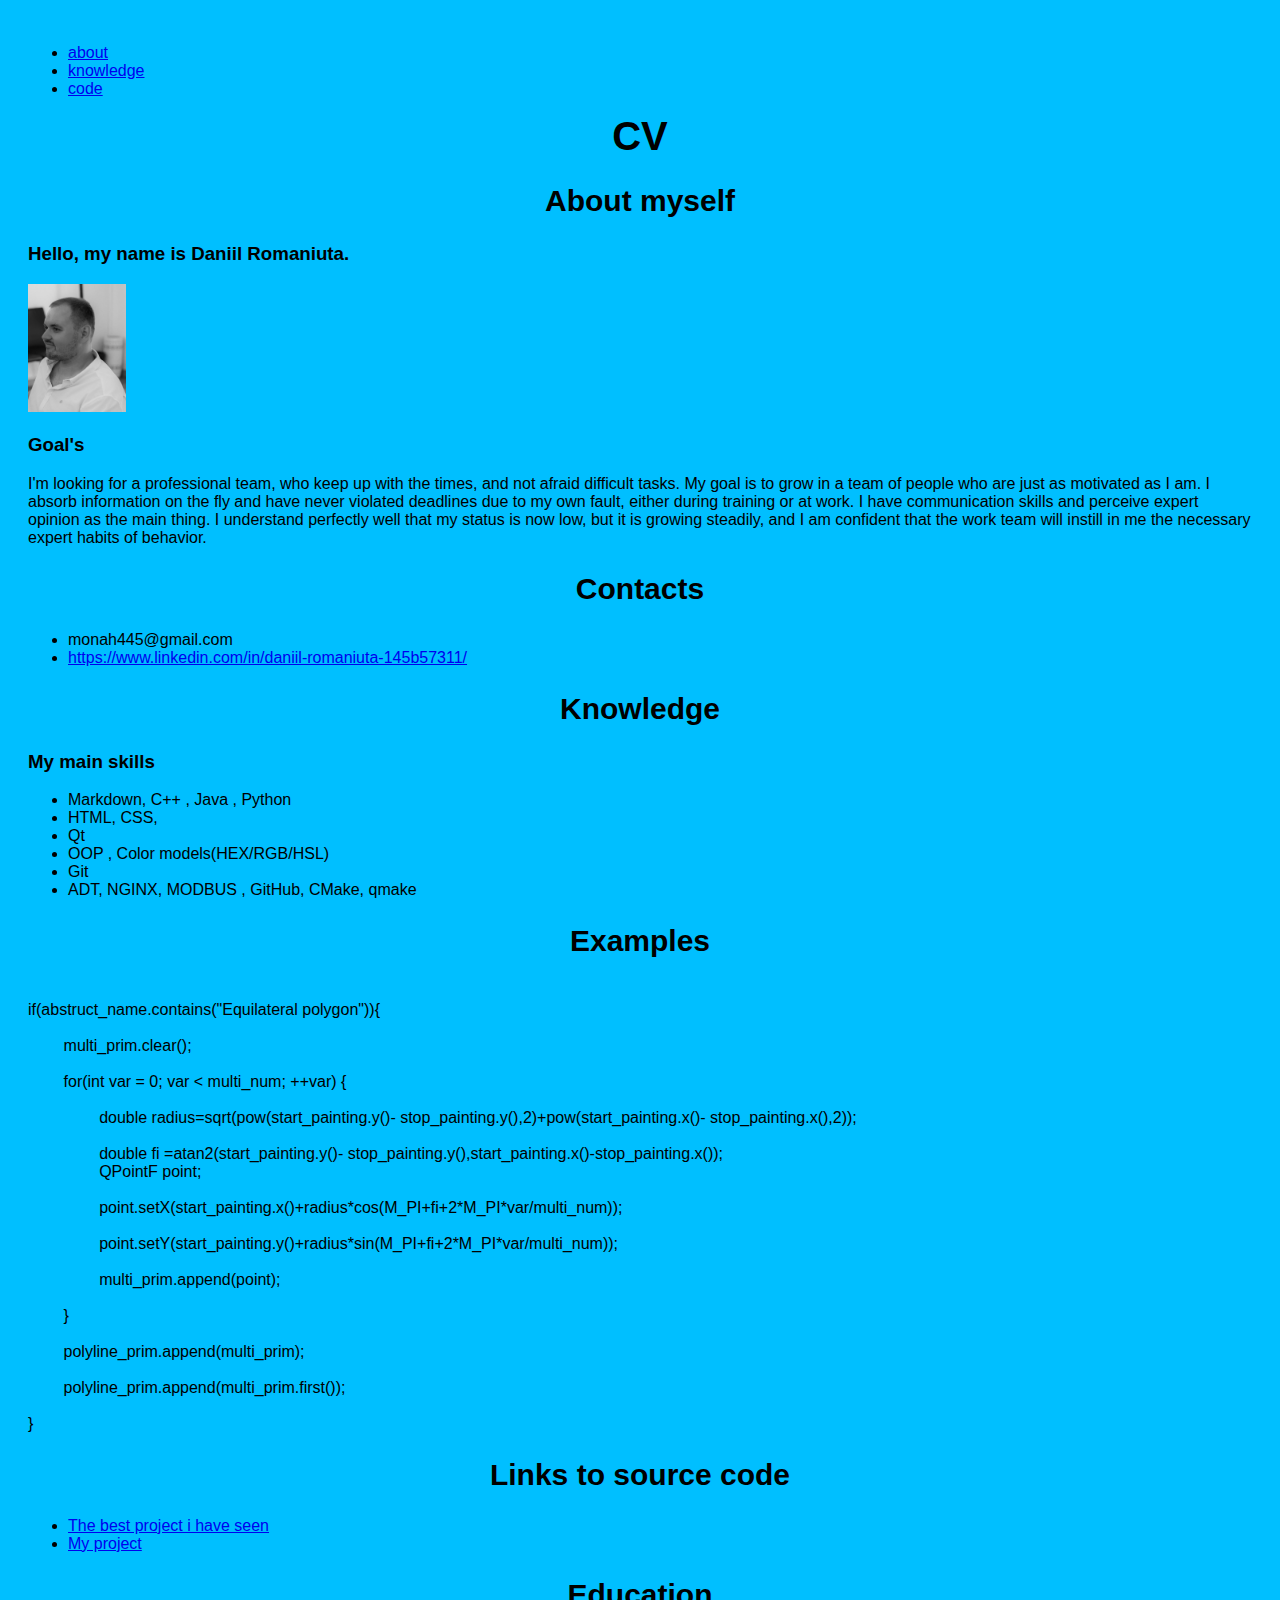
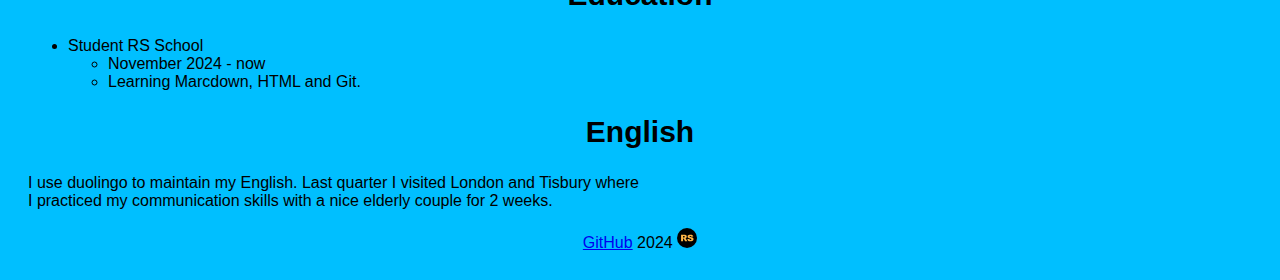
<file: index.html>
<!DOCTYPE html>
<html lang="en">
<head>
<meta http-equiv="Content-Type" content="text/html; charset=UTF-8">
<link rel="stylesheet" href="style.css">
<meta name="viewport" content="width=device-width, initial-scale=1.0">
    <title>CV</title>
  </head>
  <body>
<header>
    <aside>
      <nav>
        <ul>
          <li>
            <a href="https://daniil445.github.io/rsschool-cv/#about" class="navigate">about</a>
          </li>
          <li>
            <a href="https://daniil445.github.io/rsschool-cv/#knowledge" class="navigate">knowledge</a>
          </li>
          <li>
            <a href="https://daniil445.github.io/rsschool-cv/#code" class="navigate">code</a>
          </li>
        </ul>
      </nav>
    </aside>
</header>

<main>
<h1>CV</h1>
<h2 class="about">About myself</h2>
	<h3 >Hello, my name is Daniil Romaniuta.</h3>
<a href="https://www.linkedin.com/in/daniil-romaniuta-145b57311/"><img width="98" height="128" src="my.jpg" alt="Daniil's photo"></a>
<h3>Goal's</h3>
      <span>I'm looking for a professional team, who keep up with the times, and not afraid difficult tasks. 
My goal is to grow in a team of people who are just as motivated as I am. I absorb information on the 
fly and have never violated deadlines due to my own fault, either during training or at work. 
I have communication skills and perceive expert opinion as the main thing. I understand perfectly 
well that my status is now low, but it is growing steadily, and I am confident that the work team 
will instill in me the necessary expert habits of behavior.</span>

      <section>
<h2>Contacts</h2>
        <ul>
          <li>monah445@gmail.com</li>
          <li><a href="https://github.com/daniil445/rsschool-cv">https://www.linkedin.com/in/daniil-romaniuta-145b57311/</a></li>
        </ul>
      </section>

      <h2 id="knowledge">Knowledge</h2>
      <section >
        <h3 >My main skills</h3>
        <ul>
          <li>Markdown,  C++ , Java , Python</li>
          <li>HTML, CSS,</li>
          <li>Qt</li>
          <li>OOP , Color models(HEX/RGB/HSL)</li>
          <li>Git</li>
          <li>ADT, NGINX, MODBUS , GitHub, CMake, qmake</li>
        </ul>
      </section>

      <section>
        <div>
          <h2 >Examples</h2>
        </div>
        <div>
<p id="code">
if(abstruct_name.contains("Equilateral polygon")){<br>
 &#9;multi_prim.clear();<br>
 &#9;for(int var = 0; var &lt; multi_num; ++var) {<br>
 &#9; &#9;double radius=sqrt(pow(start_painting.y()- stop_painting.y(),2)+pow(start_painting.x()- stop_painting.x(),2));<br>
 &#9; &#9;double fi =atan2(start_painting.y()- stop_painting.y(),start_painting.x()-stop_painting.x());
 &#9; &#9;QPointF point;<br>
 &#9; &#9;point.setX(start_painting.x()+radius*cos(M_PI+fi+2*M_PI*var/multi_num));<br>
 &#9; &#9;point.setY(start_painting.y()+radius*sin(M_PI+fi+2*M_PI*var/multi_num));<br>
 &#9; &#9;multi_prim.append(point);<br>
 &#9;}<br>
 &#9;polyline_prim.append(multi_prim);<br>
 &#9;polyline_prim.append(multi_prim.first());<br>
}</p>
</div>

<h2>Links to source code</h2>
        <ul>
          <li><a href="https://github.com/daniil445/rsschool-cv">The best project i have seen </a></li>
          <li><a href="https://github.com/daniil445/rsschool-cv">My project</a></li>
        </ul>
      </section>
      <section>
        <h2>Education</h2>
        <ul>
          <li>Student RS School
			<ul>
          			<li>November 2024 - now</li>
          			<li>Learning Marcdown, HTML and Git.</li>
 			</ul>
		</li>
        </ul>
      </section>

      <section>
        <div>
          <h2>English</h2>
        </div>
        <span >I use duolingo to maintain my English. Last quarter I visited London and Tisbury where <br>
 I practiced my communication skills with a nice elderly couple for 2 weeks.
</span>
</section>
</main>
<br>
    <footer>
      <div>
        <a href="https://github.com/daniil445">GitHub</a>
        <time>2024</time>
        <a href="https://rs.school/"><img width="20" height="20" src="./rss-logo.svg" alt="rs logo"></a>
      </div>
    </footer>
</body></html>
</file>
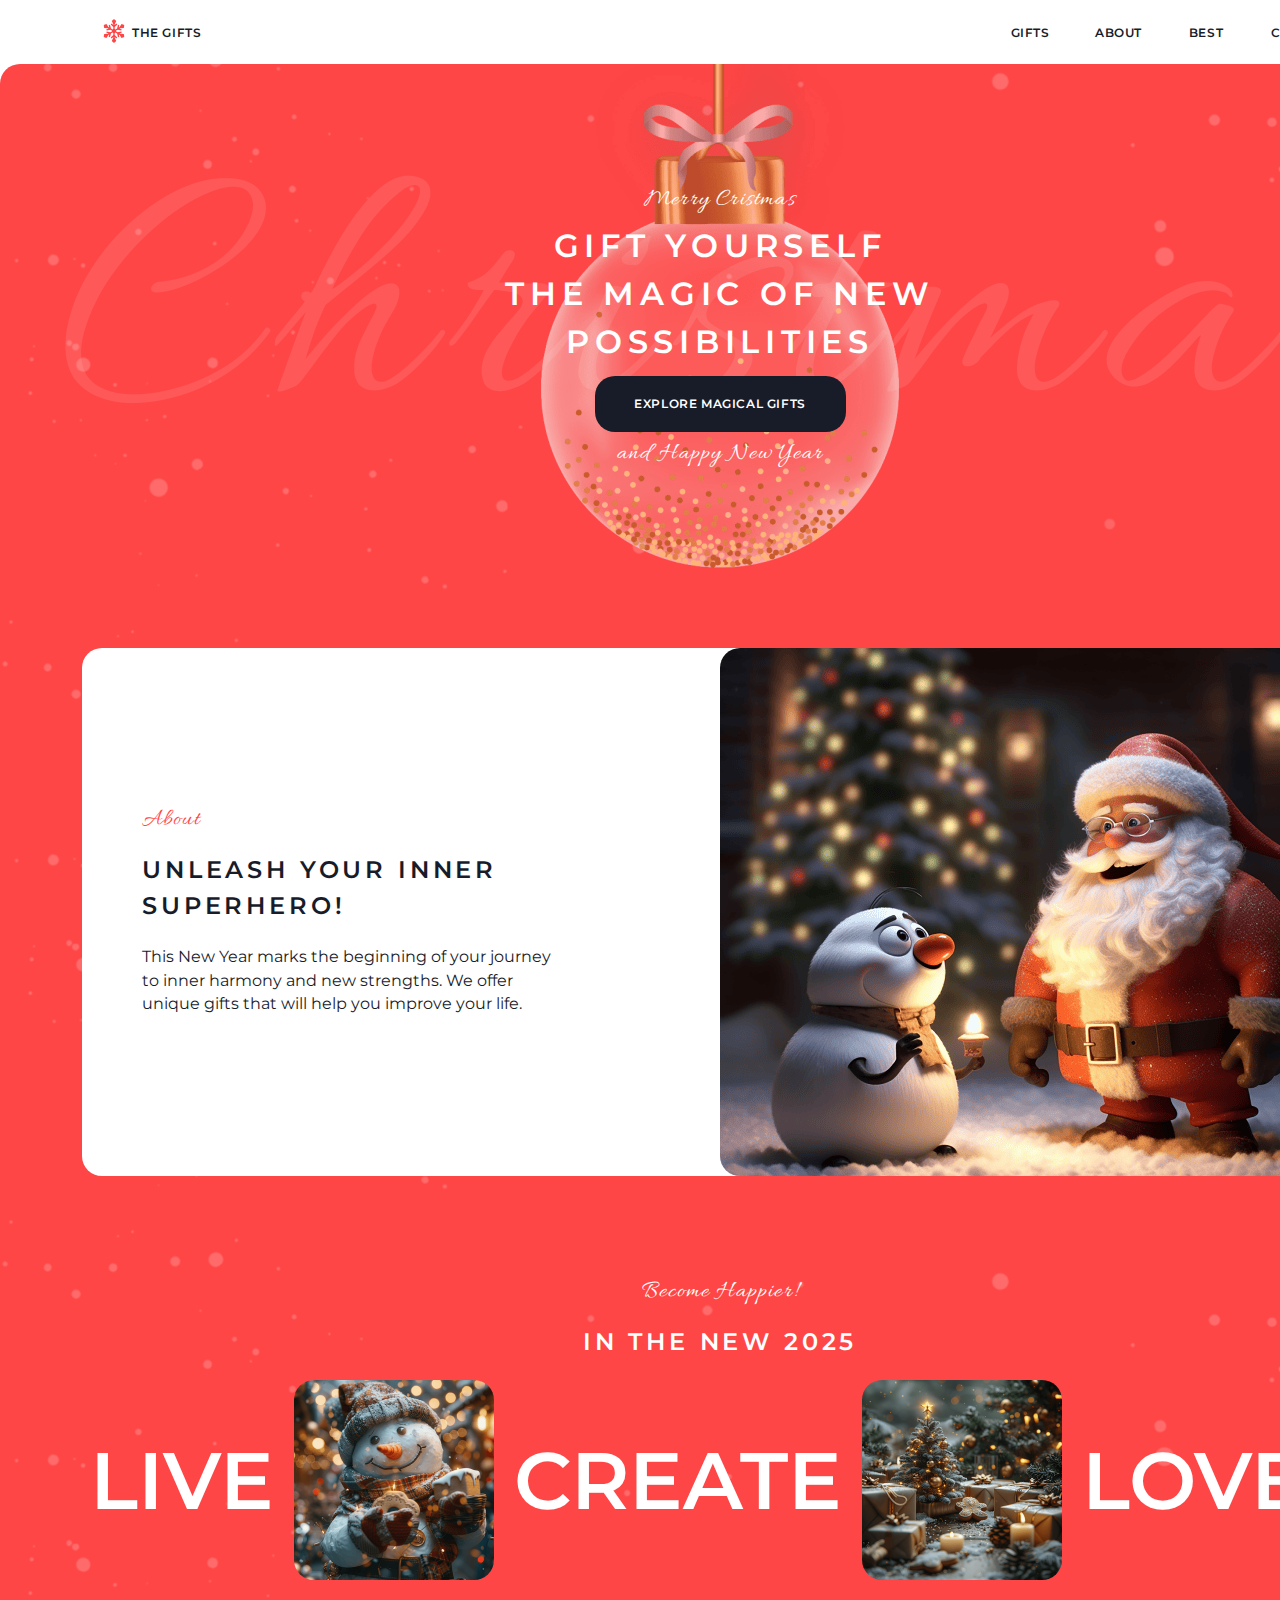
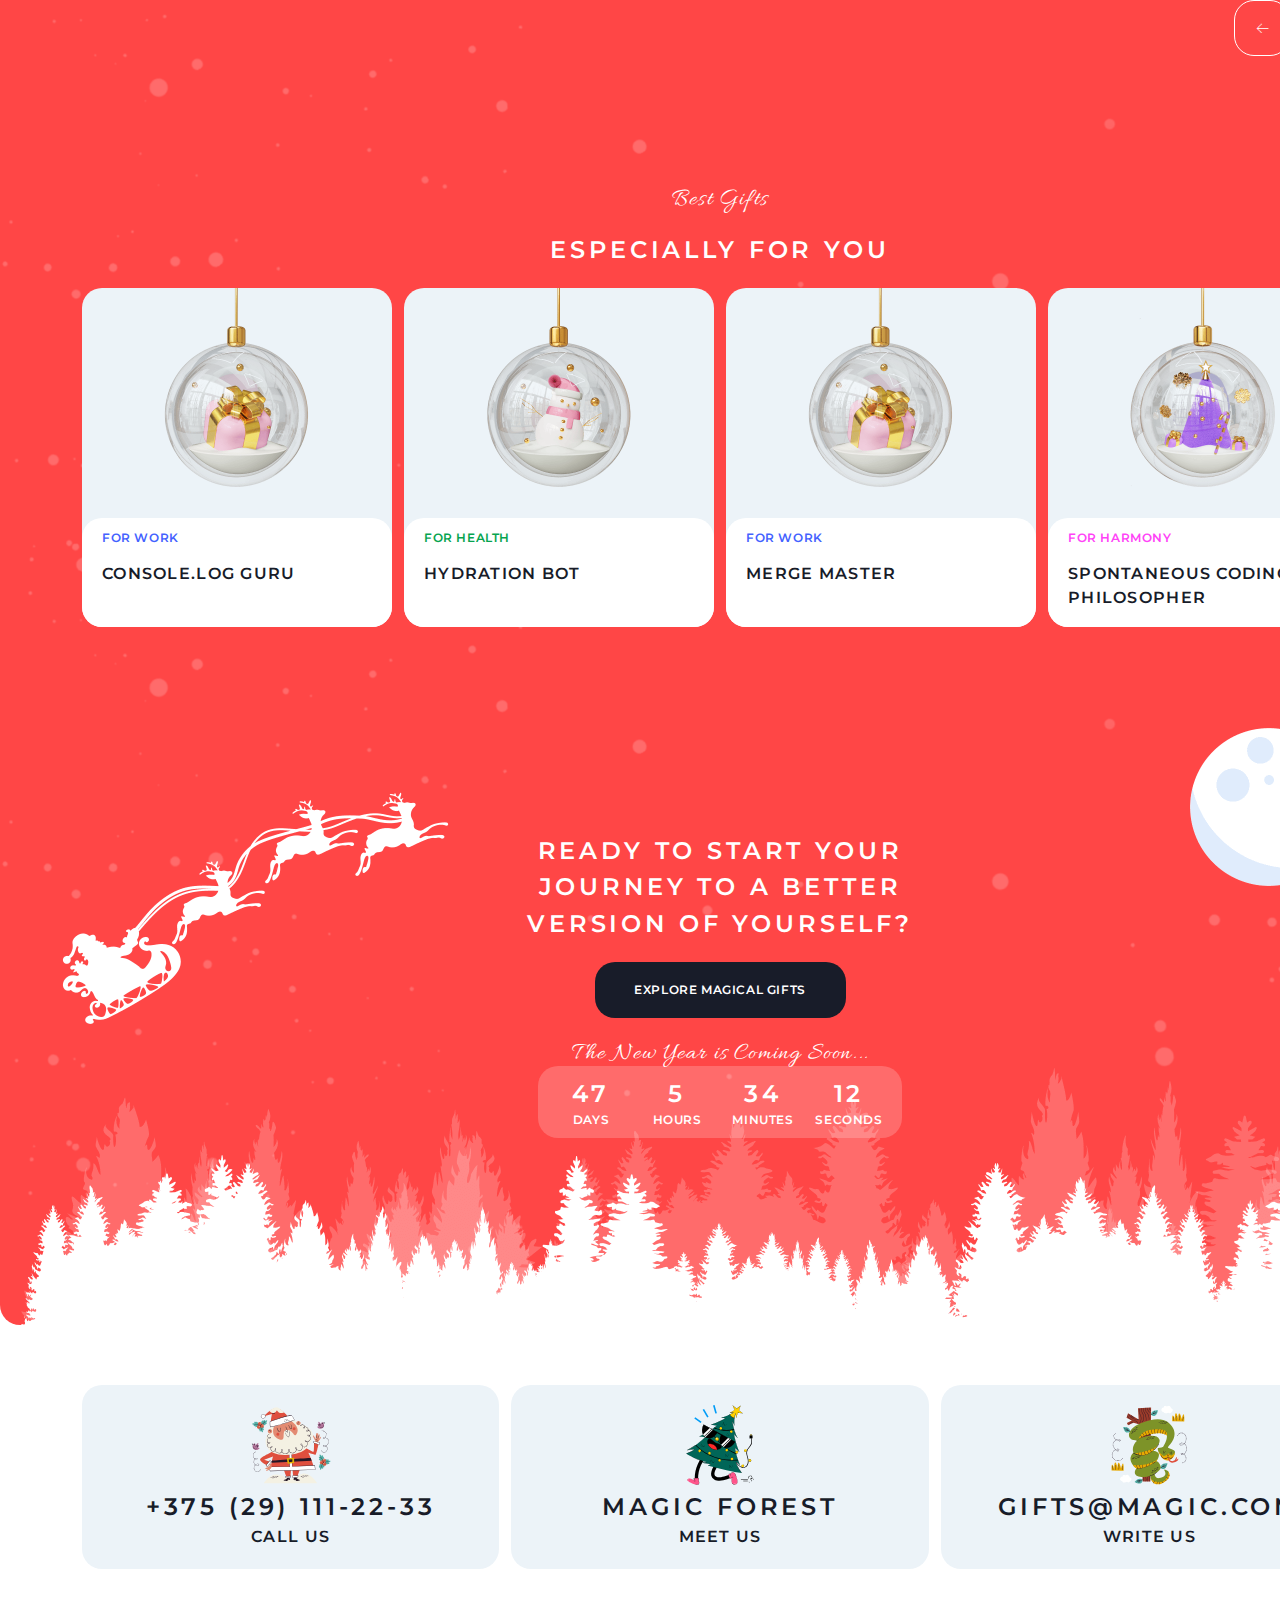
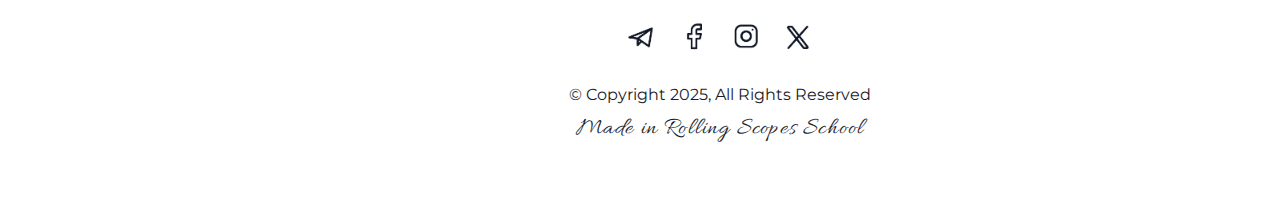
<file: christmas-shop/index.html>
<!DOCTYPE html>
<html lang="en">
<head>
    <meta http-equiv="Content-Type" content="text/html; charset=UTF-8">
    <link href='https://fonts.googleapis.com/css?family=Montserrat' rel='stylesheet'>
    <link href='https://fonts.googleapis.com/css?family=Allura' rel='stylesheet'>
    <link rel="stylesheet" href="style.css">
    <meta name="viewport" content="width=device-width, initial-scale=1.0">
    <title>Christmas Shop</title>
    <link rel="icon" href="img/showflake.ico">
</head>
<body>
    <header>
        <nav>
            <ul class="navigation">
                <li>
                    <div class="logo">
                        <a href="index.html"><img src="img/Home/snowflake.svg" alt="snowflake"></a>
                        <button onclick="window.location.href='index.html'" class="nav-item h4" id="logo">the gifts</button>
                    </div>
                </li>
                <li></li>
                <li><button onclick="window.location.href='gifts.html'" class="nav-item h4">gifts</button></li>
                <li><button onclick="window.location.href='index.html#about'" class="nav-item h4">about</button></li>
                <li><button onclick="window.location.href='index.html#best'" class="nav-item h4">best</button></li>
                <li><button onclick="window.location.href='#contacts'" class="nav-item h4">contacts</button></li>
            </ul>
        </nav>
    </header>

    <main>

        <div class="top_item">
            <p class="beauty-t" style=" margin-bottom: 0px; margin-top: 0px;">Merry Cristmas</p>
            <h1 style="margin-bottom: 10px; margin-top: 10px;">Gift yourself <br>the magic of new <br>possibilities</h1>
            <p onclick="window.location.href='gifts.html'" class="btn h4">Explore magical gifts</p>
            <p class="beauty-t" style="margin-top: 10px;margin-bottom: 38px;">and Happy New Year</p>
        </div>
        <div class="seckond-item" id="about">
            <div class="text-description">
                <p class="beauty-t red" id="zero-margin">About</p>
                <h2 id="zero-margin">Unleash your inner superhero!</h2>
                <p id="zero-margin">This New Year marks the beginning of your journey to inner harmony and new strengths. We offer unique gifts that will help you improve your life.</p>
            </div>
            <img src="img/santa.png" alt="santa and snowman">
        </div>
        <div class="third-item">
            <p class="beauty-t" style="margin-bottom:0px">Become Happier!</p>
            <h2>in the new 2025</h2>
            <div class="slider">
                <p class="slider-t">Live</p>
                <img src="img/snowman.png" alt="snowman">
                <p class="slider-t">Create</p>
                <img src="img/christmas-trees.png" alt="christmas">
                <p class="slider-t">Love</p>
                <img src="img/christmas-tree-ball.png" alt="ball">
                <p class="slider-t">Dream</p>
                <img src="img/fairytale-house.png" alt="house">
            </div>
            <div class="slider right">
                <button>🡠</button>
                <button>🡢</button>
            </div>
        </div>
        <div class="fourt-item" id="best">
            <p class="beauty-t" style="margin-bottom: 0px;">Best Gifts</p>
            <h2>especially for you</h2>
            <div class="gifts">
                <div class="gift">
                    <img src="img/gift-for-work.png" alt="ball-work">
                    <div class="gift-text">
                        <p class="blue h4">For work</p>
                        <h3 class="">Console.log Guru</h3>
                    </div>
                </div>
                <div class="gift">
                    <img src="img/gift-for-health.png" alt="ball-health">
                    <div class="gift-text">
                        <p class="green h4">For health</p>
                        <h3 class="">Hydration Bot</h3>
                    </div>
                </div>
                <div class="gift">
                    <img src="img/gift-for-work.png" alt="ball-work">
                    <div class="gift-text">
                        <p class="blue h4">For work</p>
                        <h3 class="">Merge Master</h3>
                    </div>
                </div>
                <div class="gift">
                    <img src="img/gift-for-harmony.png" alt="ball-harmony">
                    <div class="gift-text">
                        <p class="pink h4">For harmony</p>
                        <h3 class="">Spontaneous Coding<br> Philosopher</h3>
                    </div>
                </div>
            </div>
        </div>
        <div class="fifth-item" style="margin-top: 20px;">
            <h2>Ready to start your<br>journey to a better<br>version of yourself?</h2>
            <p class="btn h4" onclick="window.location.href='gifts.html'">Explore magical gifts</p>
            <p class="beauty-t" style=" margin-bottom: 0px;">The New Year is Coming Soon...</p>
            <div class="countdown" style="margin-bottom: 20px;">
                <h2>47</h2>
                <h2>5</h2>
                <h2>34</h2>
                <h2>12</h2>

                <p class="h4">days</p>
                <p class="h4">hours</p>
                <p class="h4">minutes</p>
                <p class="h4">seconds</p>
            </div>
        </div>
    </main>

    <footer id="contacts">
        <div class="footer" onclick="window.location='tel:+375291112233';">
            <img class="paint" src="img/Home/santa-claus.svg" alt="santa">
            <h2 style="margin: 0px;">+375 (29) 111-22-33</h2>
            <h3 style="margin: 0px;">Call Us</h3>
        </div>
        <div class="footer" onclick="window.open('https://maps.app.goo.gl/j2wtk37ViBAKNdJZA')">
            <img class="paint" src="img/Home/christmas-tree.svg" alt="tree">
            <h2 style="margin: 0px;">Magic forest</h2>
            <h3 style="margin: 0px;">meet us</h3>
        </div>
        <div class="footer" onclick="window.location='mailto:gifts@magic.com';">
            <img class="paint" src="img/Home/snake.svg" alt="snake">
            <h2 style="margin: 0px;">gifts@magic.com</h2>
            <h3 style="margin: 0px;">write us</h3>
        </div>
        <div class="item-bot">
            <ul class="footer-navigation" style="margin: 0px;">
                <li>
                    <img class="media" src="img/icon-tele-b.png" alt="tele"
                         onmouseover="this.src='img/icon-tele-r.png'"
                         onmouseout="this.src='img/icon-tele-b.png'">
                </li>
                <li>
                    <img class="media" src="img/icon-f-b.png" alt="face"
                         onmouseover="this.src='img/icon-f-r.png'"
                         onmouseout="this.src='img/icon-f-b.png'">
                </li>
                <li>
                    <img class="media" src="img/icon-inst-b.png" alt="inst"
                         onmouseover="this.src='img/icon-inst-r.png'"
                         onmouseout="this.src='img/icon-inst-b.png'">
                </li>
                <li>
                    <img class="media" src="img/icon-x-b.png" alt="twit"
                         onmouseover="this.src='img/icon-x-r.png'"
                         onmouseout="this.src='img/icon-x-b.png'">
                </li>
            </ul>
            <p style="margin: 10px;">© Copyright 2025, All Rights Reserved</p>
            <p class="beauty-t link" style="margin: 10px;" onclick="window.location='https://rs.school/';">Made in Rolling Scopes School</p>
        </div>
    </footer>
</body>
</html>
</file>
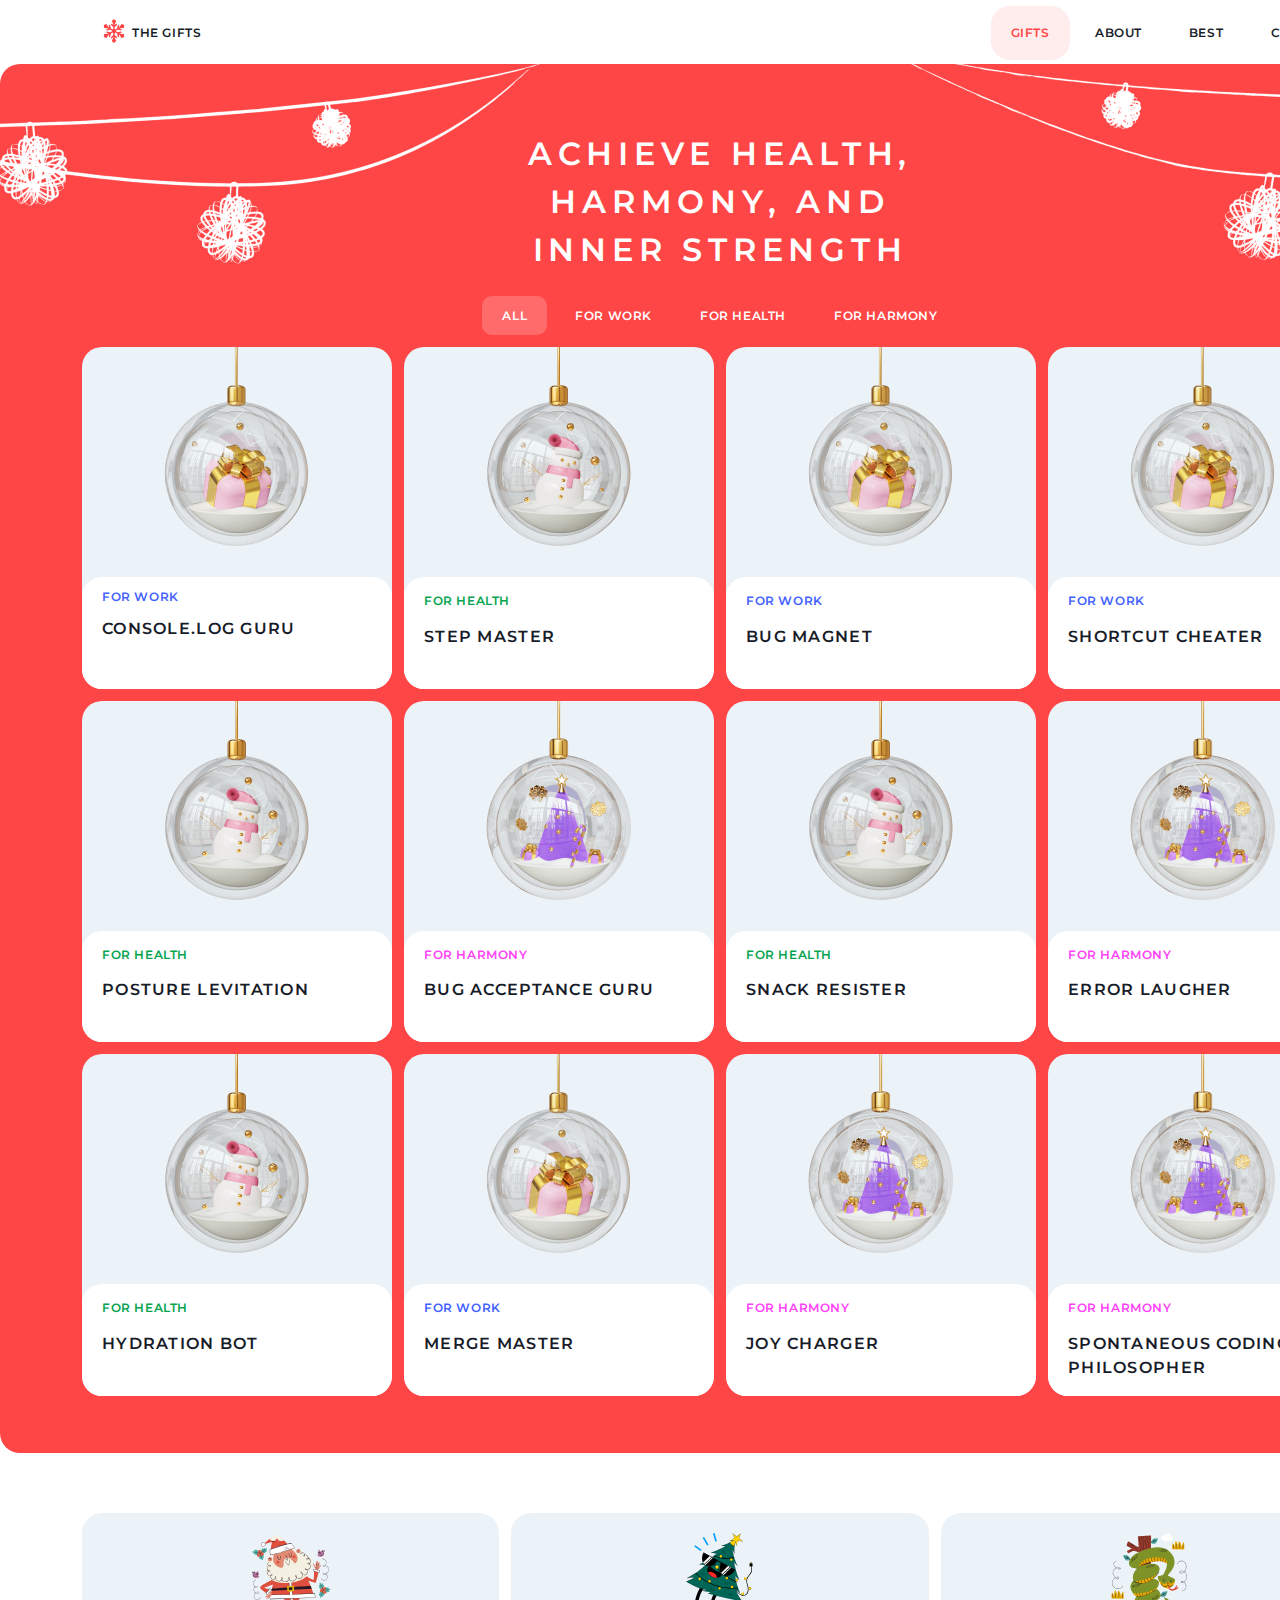
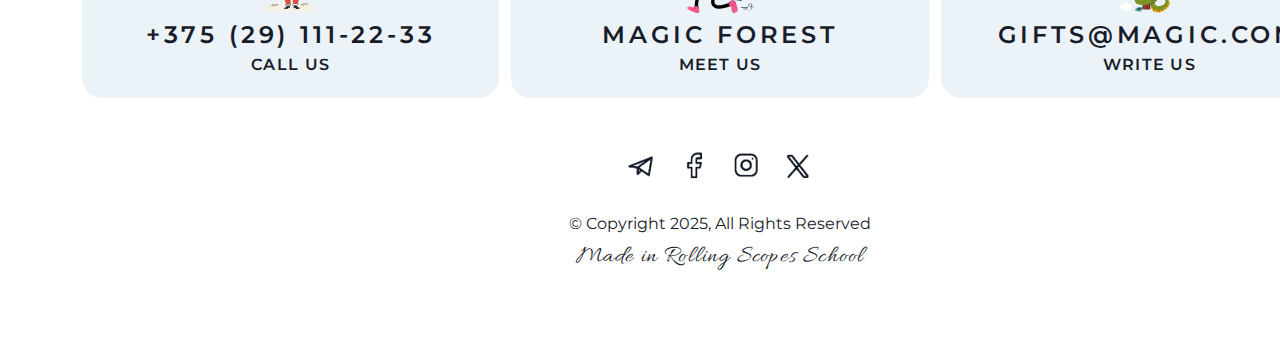
<file: christmas-shop/gifts.html>
<!DOCTYPE html>
<html lang="en">
<head>
    <meta http-equiv="Content-Type" content="text/html; charset=UTF-8">
    <meta name="viewport" content="width=device-width, initial-scale=1.0">
    <link href='https://fonts.googleapis.com/css?family=Montserrat' rel='stylesheet'>
    <link href='https://fonts.googleapis.com/css?family=Allura' rel='stylesheet'>
    <link rel="icon" href="img/showflake.ico">
    <link rel="stylesheet" href="style.css">
    <title>Gift Shop</title>
</head>
<body>
    <header>
        <nav>
            <ul class="navigation">
                <li>
                    <div class="logo">
                        <a href="index.html"><img src="img/Home/snowflake.svg" alt="snowflake"></a>
                        <button onclick="window.location.href='index.html'" class="nav-item h4" id="logo">the gifts</button>
                    </div>
                </li>
                <li></li>
                <li><button class="nav-item h4" id="chosed">gifts</button></li>
                <li><button onclick="window.location.href='index.html#about'" class="nav-item h4">about</button></li>
                <li><button onclick="window.location.href='index.html#best'" class="nav-item h4">best</button></li>
                <li><button onclick="window.location.href='#contacts'" class="nav-item h4">contacts</button></li>
            </ul>
        </nav>
    </header>

    <main class="main-gift">
        <h1>Achieve health,<br>harmony, and<br> inner strength</h1>
        <div class="gift-menu">
            <button class="action-s" style="background-color: var(--static-white-20);">All</button>
            <button class="action-s">For Work</button>
            <button class="action-s">For health</button>
            <button class="action-s">For harmony</button>
        </div>
        <div class="fourt-item resize-gift">
            <div class="gifts">
                <div class="gift">
                    <img src="img/gift-for-work.png" alt="ball-work">
                    <div class="gift-text">
                        <p class="blue h4">For work</p>
                        <h3 class="gift-text-no-margin">Console.log Guru</h3>
                    </div>
                </div>
                <div class="gift">
                    <img src="img/gift-for-health.png" alt="ball-health">
                    <div class="gift-text">
                        <h4 class="green  h4">For health</h4>
                        <h3 class="gift-text-no-margin">Step Master</h3>
                    </div>
                </div>
                <div class="gift">
                    <img src="img/gift-for-work.png" alt="ball-work">
                    <div class="gift-text">
                        <h4 class="blue h4">For work</h4>
                        <h3 class="gift-text-no-margin">Bug Magnet</h3>
                    </div>
                </div>
                <div class="gift">
                    <img src="img/gift-for-work.png" alt="ball-work">
                    <div class="gift-text">
                        <h4 class="blue h4">For work</h4>
                        <h3 class="gift-text-no-margin">Shortcut Cheater</h3>
                    </div>
                </div>

                <div class="gift">
                    <img src="img/gift-for-health.png" alt="ball-health">
                    <div class="gift-text">
                        <h4 class="green h4">For health</h4>
                        <h3 class="gift-text-no-margin">Posture Levitation</h3>
                    </div>
                </div>
                <div class="gift">
                    <img src="img/gift-for-harmony.png" alt="ball-harmony">
                    <div class="gift-text">
                        <h4 class="pink h4">For harmony</h4>
                        <h3 class="gift-text-no-margin">Bug Acceptance Guru</h3>
                    </div>
                </div>
                <div class="gift">
                    <img src="img/gift-for-health.png" alt="ball-health">
                    <div class="gift-text">
                        <h4 class="green h4">For health</h4>
                        <h3 class="gift-text-no-margin">Snack Resister</h3>
                    </div>
                </div>
                <div class="gift">
                    <img src="img/gift-for-harmony.png" alt="ball-harmony">
                    <div class="gift-text">
                        <h4 class="pink h4">For harmony</h4>
                        <h3 class="gift-text-no-margin">Error Laugher</h3>
                    </div>
                </div>

                <div class="gift">
                    <img src="img/gift-for-health.png" alt="ball-health">
                    <div class="gift-text">
                        <h4 class="green h4">For health</h4>
                        <h3 class="gift-text-no-margin">Hydration Bot</h3>
                    </div>
                </div>
                <div class="gift">
                    <img src="img/gift-for-work.png" alt="ball-work">
                    <div class="gift-text">
                        <h4 class="blue h4">For work</h4>
                        <h3 class="gift-text-no-margin">Merge Master</h3>
                    </div>
                </div>
                <div class="gift">
                    <img src="img/gift-for-harmony.png" alt="ball-harmony">
                    <div class="gift-text">
                        <h4 class="pink h4">For harmony</h4>
                        <h3 class="gift-text-no-margin">Joy Charger</h3>
                    </div>
                </div>
                <div class="gift">
                    <img src="img/gift-for-harmony.png" alt="ball-harmony">
                    <div class="gift-text">
                        <h4 class="pink h4">For harmony</h4>
                        <h3 class="gift-text-no-margin">Spontaneous Coding Philosopher</h3>
                    </div>
                </div>
            </div>
        </div>
    </main>
    <footer id="contacts">
        <div class="footer" onclick="window.location='tel:+375291112233';">
            <img class="paint" src="img/Home/santa-claus.svg" alt="santa">
            <h2 style="margin: 0px;">+375 (29) 111-22-33</h2>
            <h3 style="margin: 0px;">Call Us</h3>
        </div>
        <div class="footer" onclick="window.open('https://maps.app.goo.gl/j2wtk37ViBAKNdJZA')">
            <img class="paint" src="img/Home/christmas-tree.svg" alt="tree">
            <h2 style="margin: 0px;">Magic forest</h2>
            <h3 style="margin: 0px;">meet us</h3>
        </div>
        <div class="footer" onclick="window.location='mailto:gifts@magic.com';">
            <img class="paint" src="img/Home/snake.svg" alt="snake">
            <h2 style="margin: 0px;">gifts@magic.com</h2>
            <h3 style="margin: 0px;">write us</h3>
        </div>
        <div class="item-bot">
            <ul class="footer-navigation" style="margin: 0px;">
                <li>
                    <img class="media" src="img/icon-tele-b.png" alt="tele"
                         onmouseover="this.src='img/icon-tele-r.png'"
                         onmouseout="this.src='img/icon-tele-b.png'">
                </li>
                <li>
                    <img class="media" src="img/icon-f-b.png" alt="face"
                         onmouseover="this.src='img/icon-f-r.png'"
                         onmouseout="this.src='img/icon-f-b.png'">
                </li>
                <li>
                    <img class="media" src="img/icon-inst-b.png" alt="inst"
                         onmouseover="this.src='img/icon-inst-r.png'"
                         onmouseout="this.src='img/icon-inst-b.png'">
                </li>
                <li>
                    <img class="media" src="img/icon-x-b.png" alt="twit"
                         onmouseover="this.src='img/icon-x-r.png'"
                         onmouseout="this.src='img/icon-x-b.png'">
                </li>
            </ul>
            <p style="margin: 10px;">© Copyright 2025, All Rights Reserved</p>
            <p class="beauty-t link" style="margin: 10px;" onclick="window.location='https://rs.school/';">Made in Rolling Scopes School</p>
        </div>
    </footer>
</body></html>
</file>
<file: style.css>
body {
  background-color: #00bfff;
  font-family: sans-serif;
  padding: 20px;
}

h1 {
  font-size: 40px;
  margin-top: 0;
  margin-bottom: 15px;
}

h2 {
	font-style: bold;
  font-size: 30px;
}
#code{
text-align: left;
white-space: pre;
}

.established {
  font-style: italic;
}

h1, h2, p {
  text-align: center;
}
footer{
text-align: center;
}
</file>
<file: christmas-shop/style.css>
html {
    scroll-behavior: smooth;
}

body {
    --primary: #FF4646;
    --primary-10: #FF46461A;
    --dark: #181C29;
    --static-white: #FFFFFF;
    --static-white-40: #FFFFFF66;
    --static-white-20: #FFFFFF33;
    --tag-purple: #4361FF;
    --tag-pink: #FF43F7;
    --tag-green: #06A44F;
    --content-background: #ECF3F8;
    --overlay: #181C29CC;
    background-color: var(--static-white);
    margin: 0px auto;
    padding: 0px;
    width: 1440px;
    color: var(--static-white);
    text-align: center;
}

main {
    background-color: var(--primary);
    background-image: url("img/snow.png");
    background-position-y: -38px;
    background-size: 100% auto;
    border-radius: 20px;
    display: flex;
    flex-direction: column;
    padding: 0px;
    overflow: hidden;
}

header {
    width: 1276px;
    height: 64px;
    margin: 0px auto;
    background-color: var(--static-white);
}

nav {
    height: 64px;
    padding:0px 20px;
}

.navigation {
    height: 64px;
    display: grid;
    grid-template-columns: 141px 1fr 88px 88px 88px 88px;
    align-items: center;
    margin: auto;
    gap: 0px;
    list-style-type: none;
    padding-inline-start: 0px;
}

.footer-navigation {
    display: flex;
    justify-content: center;
    align-items: stretch;
    padding: 12px 0px;
    margin: 0px;
    gap: 12px;
    list-style-type: none;
}

.nav-item {
    gap: 0px;
    color: var(--dark);
}

.navigation button {
    width: auto;
    transition-duration: 0.4s;
    padding: 0px 20px;
    background-color: var(--static-white);
    color: var(--dark);
    border: 1px solid var(--static-white);
    border-radius: 20px;
    margin: auto;
}

#empty:hover {
    background-color: var(--static-white);
    color: var(--dark);
}
#chosed {
    background-color: var(--primary-10);
    color: var(--primary);
}
#logo {
    padding: 0px;
    background-color: var(--static-white);
    margin:5px;
    color: var(--dark);
}

.navigation button:hover {
    background-color: var(--primary-10);
    color: var(--primary);
    cursor: pointer;
}

.top_item {
    background-image: url("img/ball.png");
    /*background-size: 100% auto;*/
    background-size: cover;
    background-position-y: -40px;
    background-repeat: no-repeat;
    width: 1440px;
    height: 524px;
    margin: 0px auto;
    padding: 20px 0px;
    flex-direction: column;
    align-content: center;
}

.seckond-item {
    width: 1276px;
    height: 528px;
    display: grid;
    grid-template-columns: 1fr 1fr;
    margin: 20px auto;
    background-color: var(--static-white);
    border-radius: 20px;
    color: var(--dark);
}

.text-description {
    text-align: left;
    display: flex;
    flex-direction: column;
    justify-content:flex-start;
    padding: 160px 60px;
    margin:0px;
    gap: 20px;
    width: 426px;
    height: 328px;
}
#zero-margin {
    margin: 0px;
}

img {
    border-radius: 20px;
}

.third-item {
    width: 1276px;
    height: 488px;
    padding: 60px 0px 20px 0px;
    margin: auto;
    display: flex;
    justify-items: center;
    flex-direction: column;
}

.logo {
    display: flex;
    align-items: center;
}

.slider {
    width: 1440px;
    height: 200px;
    display: flex;
    align-items: center;
    padding: 0px 8px;
    gap: 20px;
}

.slider img {
    width: 200px;
    height: 200px;
}

.right {
    height: auto;
    width: 1276px;
    margin: 20px auto;
    justify-content: right;
}

button {
    transition-duration: 0.4s;
    background-color: var(--primary);
    color: var(--static-white);
    border: 1px solid var(--static-white);
    border-radius: 20px;
    width: 56px;
    height: 56px;
}


/*button:hover {
    background-color: var(--static-white-20);
    color: var(--static-white-20);
}*/

.fourt-item {
    width: 1276px;
    margin: 0px auto;
    display: flex;
    flex-direction: column;
}

    .fourt-item img {
        width: 310px;
        height: 230px;
    }

.gifts {
    display: grid;
    grid-template-columns: 1fr 1fr 1fr 1fr;
    gap: 12px;
    margin: auto;
}

.gift {
    background-color: var(--content-background);
    border-radius: 20px;
    gap: 0px;
    display: grid;
    grid-template-rows: 230px 1fr;
    color: var(--dark);
}
    .gift:hover {
        color: var(--primary);
        cursor: pointer;
    }

.gift-text {
    text-align: left;
    padding: 0px 20px;
    background-color: var(--static-white);
    border-radius: 20px;
}

.gift-text-no-margin {
    border-radius: 0px;
    margin: 0px;
    vertical-align: text-top;
    height: 4em;
}

.fifth-item {
    width: 1440px;
    height: 558px;
    background-image: url("img/bg-forest.png");
    background-position-y: bottom;
    background-repeat: no-repeat;
    padding: 60px 0px;
    border-radius: 20px;
    background-size: 100% auto;
    flex-direction: column;
    align-content: center;
}

h1 {
    font: 600 32px/150% "Montserrat";
    letter-spacing: 0.18em;
    text-transform: uppercase;
}

h2 {
    font: 600 24px/152% "Montserrat";
    letter-spacing: 0.16em;
    text-transform: uppercase;
}

h3 {
    font: 600 16px/152% "Montserrat";
    letter-spacing: 0.08em;
    text-transform: uppercase;
}

.h4 {
    font: 600 12px/130% "Montserrat";
    letter-spacing: 0.05em;
    text-transform: uppercase;
}

p {
    font: 400 16px/148% "Montserrat";
}

.action-l {
    font: 600 24px/152% "Montserrat";
    letter-spacing: 0.16em;
    text-transform: uppercase;
}

.action-s {
    font: 600 12px/130% "Montserrat";
    letter-spacing: 0.05em;
    text-transform: uppercase;
}

.beauty-t {
    font: 400 24px/100% "Allura";
    /*margin: 0px;*/
    letter-spacing: 0.05em;
}

.slider-t {
    font: 600 80px "Montserrat";
    text-transform: uppercase;
}

.btn {
    background-color: var(--dark);
    padding: 20px 8px;
    width: 235px;
    border-radius: 20px;
    margin: auto;
}
    .btn:hover {
        background-color: var(--static-white);
        color: var(--dark);
        cursor: pointer;
    }

.media {
    background-size: 24px 24px;
    width: 40px;
    height: 40px;
}

.paint {
    width: 80px;
    height: 80px;
}

.red {
    color: var(--primary);
}

.blue {
    color: var(--tag-purple);
}

.pink {
    color: var(--tag-pink);
}

.green {
    color: var(--tag-green);
}

footer {
    width: 1276px;
    display: grid;
    grid-template-columns: 1fr 1fr 1fr;
    gap: 0px;
    grid-column-gap: 12px;
    grid-row-gap: 36px;
    margin: auto;
    padding: 60px 8px;
    color: var(--dark);
    list-style-type: none;
}

.footer {
    background-color: var(--content-background);
    border-radius: 20px;
    padding:20px;
    margin:0px;
}
    .footer:hover {
        color: var(--primary);
        cursor: pointer;
    }

.link:hover {
    color: var(--primary);
    cursor:pointer;
}

.item-bot {
    grid-column-start: 1;
    grid-column-end: 4;
    align-content: end;
    margin: 0px;
}

.footer-bottom-list {
    list-style-type: none;
}
.countdown {
    background-color: var(--static-white-20);
    border-radius: 20px;
    width: 344px;
    margin: auto;
    padding: 10px;
    height: 52px;
    display: grid;
    align-items:center;
    justify-items:center;
    grid-template-columns: 1fr 1fr 1fr 1fr;
    grid-template-rows: 36px 16px;
}
    .countdown h2 {
        margin: auto;
    }
    .countdown p {
        margin: auto;
    }

.main-gift {
    padding: 45px 0px;
    background-image: url("img/bg-garland.png");
    background-position-y: top;
    background-repeat: no-repeat;
}

.gift-menu {
    margin: auto;
    display: flex;
    gap: 8px;
}

    .gift-menu button {
        padding: 12px 20px;
        border-radius: 10px;
        border: none;
        width: auto;
        height: auto;
    }
        .gift-menu button:hover {
            background-color: var(--static-white-20);
            cursor: pointer;
        }

.resize-gift {
    padding: 12px 20px;
    height: auto;
}
</file>
